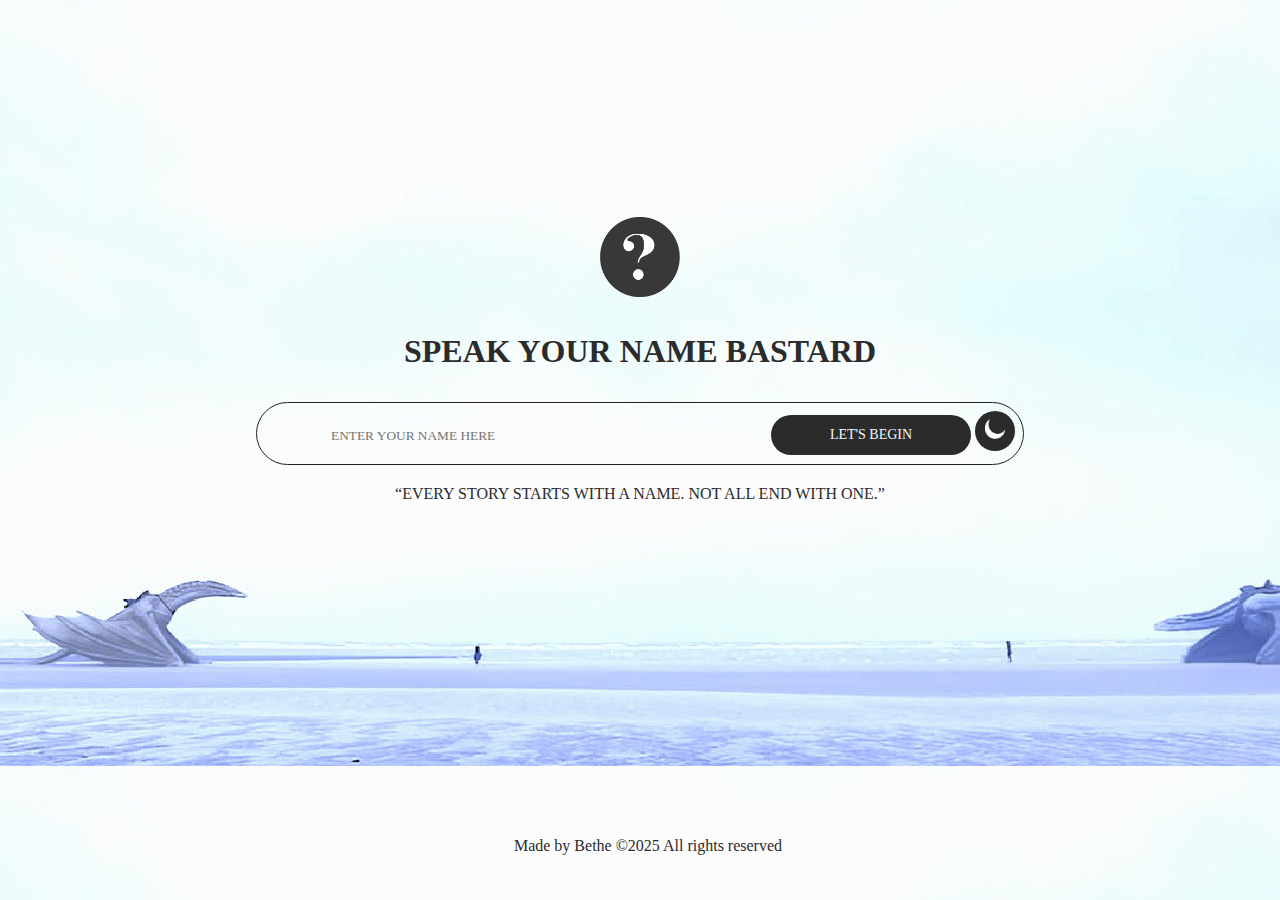
<file: index.html>
<!DOCTYPE html>
<html lang="en">
<head>
    <meta charset="UTF-8">
    <meta name="viewport" content="width=device-width, initial-scale=1.0">
    <title>Game of Quotes</title>
    <link rel="stylesheet" href="style.css">
</head>
<body>
    <div class="container">
        <div id="logo">
            <img src="./assets/Asset 1@2x.png" alt="logo" width="80px">
        </div>
        <div class="hero-content">
            <h1 class="hero-title">SPEAK YOUR NAME BASTARD</h1>
            <div class="hero-bar">
                <div class="hero">
                    <input type="text" class="input" id="input" placeholder="ENTER YOUR NAME HERE">
                    <div class="button-b">
                        <button class="begin button" id="begin">LET'S BEGIN</button>
                        <button class="night-mode button"><img class="image-night" src="./assets/nightAsset 3.png" alt="night img"></button>
                    </div>
                </div>
            </div>
            <p id="error"></p>
            <p>“EVERY STORY STARTS WITH A NAME. NOT ALL END WITH ONE.”</p>
        </div>
    </div>
    <script src="index.js" charset="UTF-8"></script>
</body>
<footer>Made by Bethe ©2025 All rights reserved </footer>
</html>
</file>
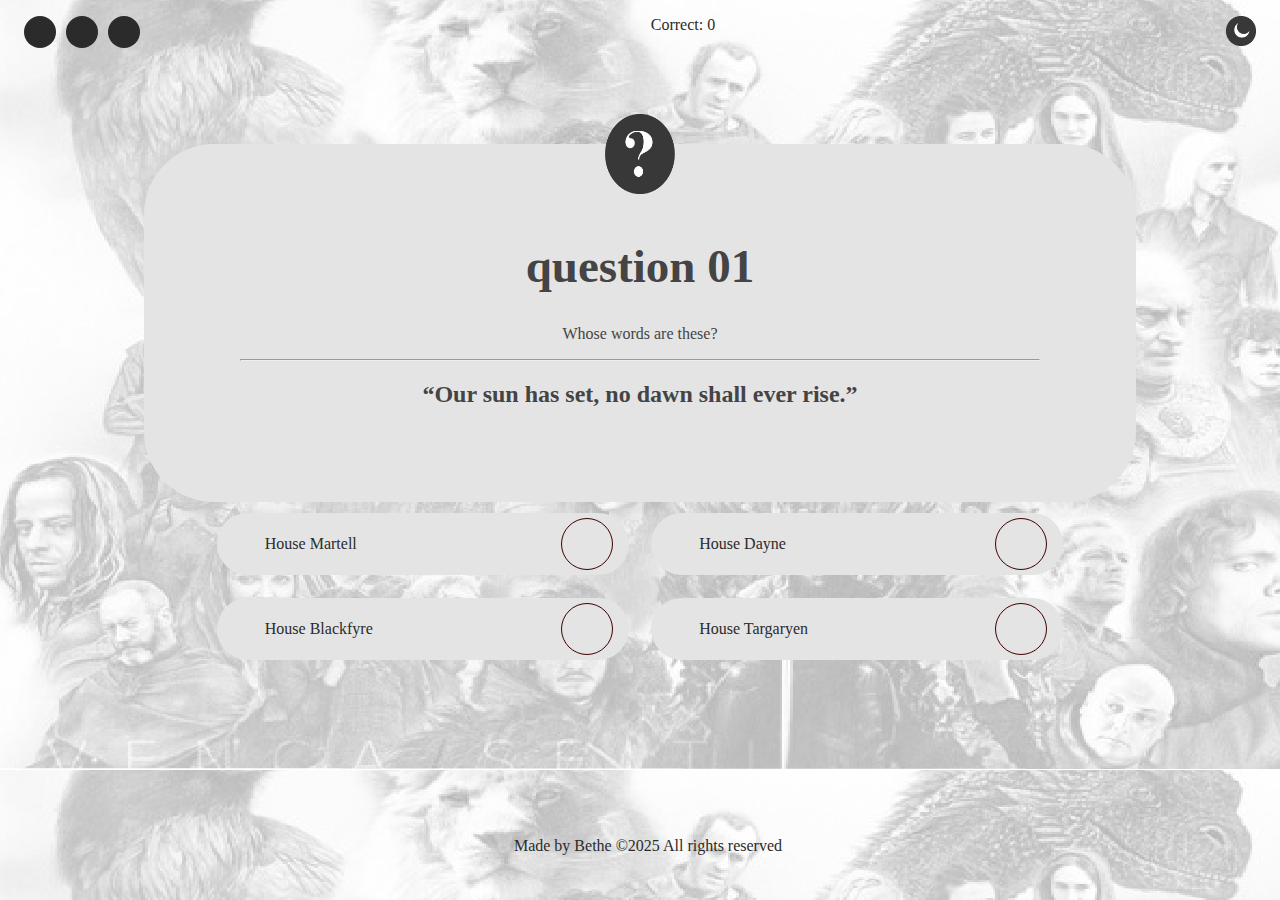
<file: die.html>
<!DOCTYPE html>
<html lang="en">
<head>
  <meta charset="UTF-8" />
  <meta name="viewport" content="width=device-width, initial-scale=1.0"/>
  <title>DIE MODE — For the Obsessed</title>
  <link rel="stylesheet" href="./style.css" />
</head>
<body class="dier game">

  <div class="game-bar">
    <div class="healthC">
      <div class="health"></div>
      <div class="health"></div>
      <div class="health"></div>
    </div>
    <div class="counter">Correct: <span id="correctCount">0</span></div>
    <img src="./assets/backAsset 10.png" alt="Back" height="30">
  </div>

  <div class="questionContainer">
    <img src="./assets/Asset 1@2x.png" alt="Logo" class="logo-on" style="height: 80px;">
    <div class="question-text">
      <h1 class="qno">question 01</h1>
      <p>Whose words are these?</p>
      <hr>
      <h2 class="quote">Quote will appear here...</h2>
    </div>
    <div class="question"></div>
  </div>

  <footer>Made by Bethe ©2025 All rights reserved</footer>

  <script>
    const questions = [
      {
        quote: "“Our sun has set, no dawn shall ever rise.”",
        choices: ["House Martell", "House Dayne", "House Blackfyre", "House Targaryen"],
        correct: 1
      },
      {
        quote: "“Fire and Blood.”",
        choices: ["House Targaryen", "House Lannister", "House Baratheon", "House Velaryon"],
        correct: 0
      },
      {
        quote: "“Unbowed, Unbent, Unbroken.”",
        choices: ["House Tyrell", "House Martell", "House Arryn", "House Greyjoy"],
        correct: 1
      },
      {
        quote: "“Aegon who was promised.”",
        choices: ["Jon Snow", "Daenerys", "Aegon VI", "Rhaegar Targaryen"],
        correct: 3
      },
      {
        quote: "“There is only one war that matters: the Great War.”",
        choices: ["Jon Snow", "Bran Stark", "Tormund", "Eddison Tollett"],
        correct: 0
      },
      {
        quote: "“The night is dark and full of terrors.”",
        choices: ["Melisandre", "Beric Dondarrion", "Thoros of Myr", "Stannis Baratheon"],
        correct: 0
      },
      {
        quote: "“We do not sow.”",
        choices: ["House Greyjoy", "House Bolton", "House Frey", "House Baratheon"],
        correct: 0
      },
      {
        quote: "“I am the sword in the darkness.”",
        choices: ["The Night's Watch", "House Stark", "Faith Militant", "Brotherhood Without Banners"],
        correct: 0
      },
      {
        quote: "“Fear cuts deeper than swords.”",
        choices: ["Arya Stark", "Syrio Forel", "Brienne of Tarth", "Sandor Clegane"],
        correct: 1
      },
      {
        quote: "“You murdered her children.”",
        choices: ["Oberyn Martell", "Ellaria Sand", "Cersei", "Daenerys"],
        correct: 0
      }
    ];

    let currentQuestion = 0;
    let health = 3;
    let correctAnswers = 0;

    const questionNumber = document.querySelector('.qno');
    const quoteText = document.querySelector('.quote');
    const questionContainer = document.querySelector('.question');
    const healthEls = document.querySelectorAll('.health');
    const correctCounter = document.getElementById('correctCount');

    function gameOver() {
      let name = localStorage.getItem("username");
      name = name ? name.toUpperCase() : "OBSESSED FOOL";
      questionContainer.style.display = "flex";
      questionContainer.style.justifyContent = "center";
      questionContainer.style.width = "100%";

      let title = "";
      let message = "";

      if (correctAnswers >= 9) {
        title = "🗡️ YOU WIELD BLACKFYRE";
        message = `${name}, you are Valyrian steel made flesh. None may challenge your lore.`;
      } else if (correctAnswers >= 7) {
        title = "🐺 GHOST NOW FOLLOWS YOU";
        message = `${name}, you walk in shadows, but the direwolf walks beside you.`;
      } else if (correctAnswers >= 4) {
        title = "🛡️ SWORN SWORD";
        message = `${name}, you bled, but did not break. The Citadel respects your mind.`;
      } else if (correctAnswers >= 2) {
        title = "⚔️ NAMELESS SQUIRE";
        message = `${name}, you stood before the lore and blinked. Still, there is time.`;
      } else {
        title = "🔥 FED TO DROGON";
        message = `${name}, you have failed House and Honor. May your ashes whisper shame.`;
      }

      questionNumber.textContent = title;
      quoteText.textContent = `${name}, ${title}`;
      questionContainer.innerHTML = `
        <p style="font-size: 20px; color: #2b2b2b; text-align: center">
          ${message}<br><br>
          You answered ${correctAnswers} correctly.<br>
          Valar Morghulis.
        </p>`;
    }

    function loadQuestion(index) {
      const q = questions[index];
      questionNumber.textContent = `question ${String(index + 1).padStart(2, '0')}`;
      quoteText.textContent = q.quote;
      questionContainer.innerHTML = "";

      q.choices.forEach((name, i) => {
        const div = document.createElement('div');
        div.className = 'choice';
        if (i === q.correct) div.dataset.correct = "true";

        div.innerHTML = `
          <p class="name">${name}</p>
          <div class="valid"></div>
        `;
        questionContainer.appendChild(div);
      });

      const allChoices = document.querySelectorAll('.choice');
      allChoices.forEach(choice => {
        choice.addEventListener('click', () => {
          allChoices.forEach(c => c.style.pointerEvents = "none");

          const isCorrect = choice.dataset.correct === "true";
          const icon = document.createElement('img');
          icon.src = isCorrect ? "./assets/right.png" : "./assets/wrong.png";
          choice.querySelector('.valid').appendChild(icon);

          if (isCorrect) {
            correctAnswers++;
            correctCounter.textContent = correctAnswers;
          } else {
            health--;
            if (healthEls[health]) {
              healthEls[health].style.visibility = "hidden";
            }

            const correctChoice = [...allChoices].find(c => c.dataset.correct === "true");
            const correctIcon = document.createElement('img');
            correctIcon.src = "./assets/right.png";
            correctChoice.querySelector('.valid').appendChild(correctIcon);
          }

          setTimeout(() => {
            if (health <= 0 || currentQuestion + 1 >= questions.length) {
              gameOver();
            } else {
              currentQuestion++;
              loadQuestion(currentQuestion);
            }
          }, 1500);
        });
      });
    }

    loadQuestion(currentQuestion);
  </script>
</body>
</html>
</file>
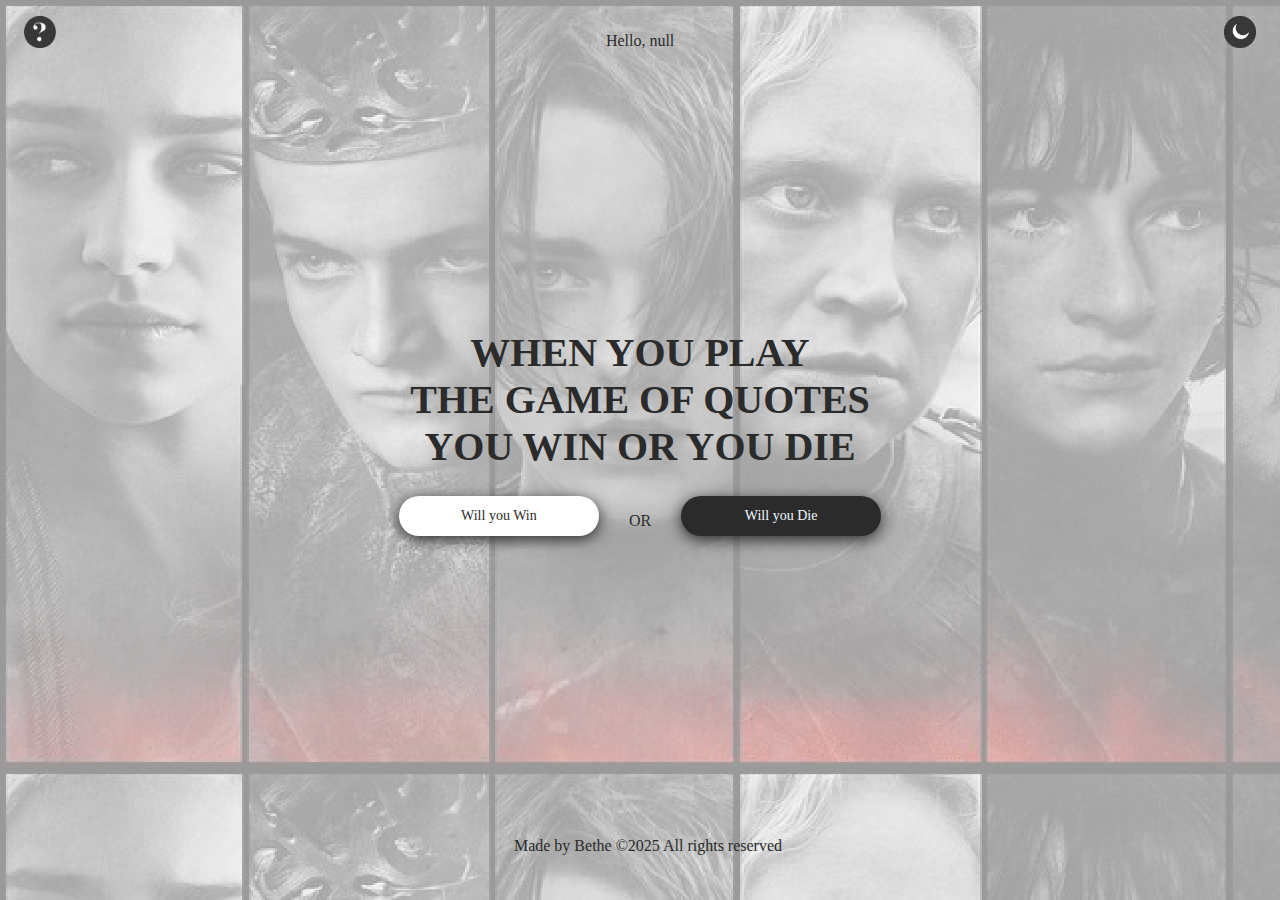
<file: level.html>
<!DOCTYPE html>
<html lang="en">
<head>
    <meta charset="UTF-8">
    <meta name="viewport" content="width=device-width, initial-scale=1.0">
    <title>WIN or DIE</title>
    <link rel="stylesheet" href="./style.css">
</head>
<body class="die">
    <div class="bar">
        <img src="./assets/Asset 1@2x.png" alt="">
        <p id="greet"></p>
        <img src="./assets/backAsset 10.png" alt="">
    </div>
    
    <div class="die-container">
        <div class="die-title">
            <h1 class="die-text">
            WHEN YOU PLAY <br>
            THE GAME OF QUOTES <br>
            YOU WIN OR YOU DIE <br>
            </h1>

        </div>
        <div class="buttons">
            <button class="win chose-button">Will you Win</button>
            <p id="or">OR</p>
            <button class="die chose-button">Will you Die</button>
        </div>
    </div>
    <script src="./index.js" charset="UTF-8"></script>
</body>
<footer>Made by Bethe ©2025 All rights reserved </footer>
</html>
</file>
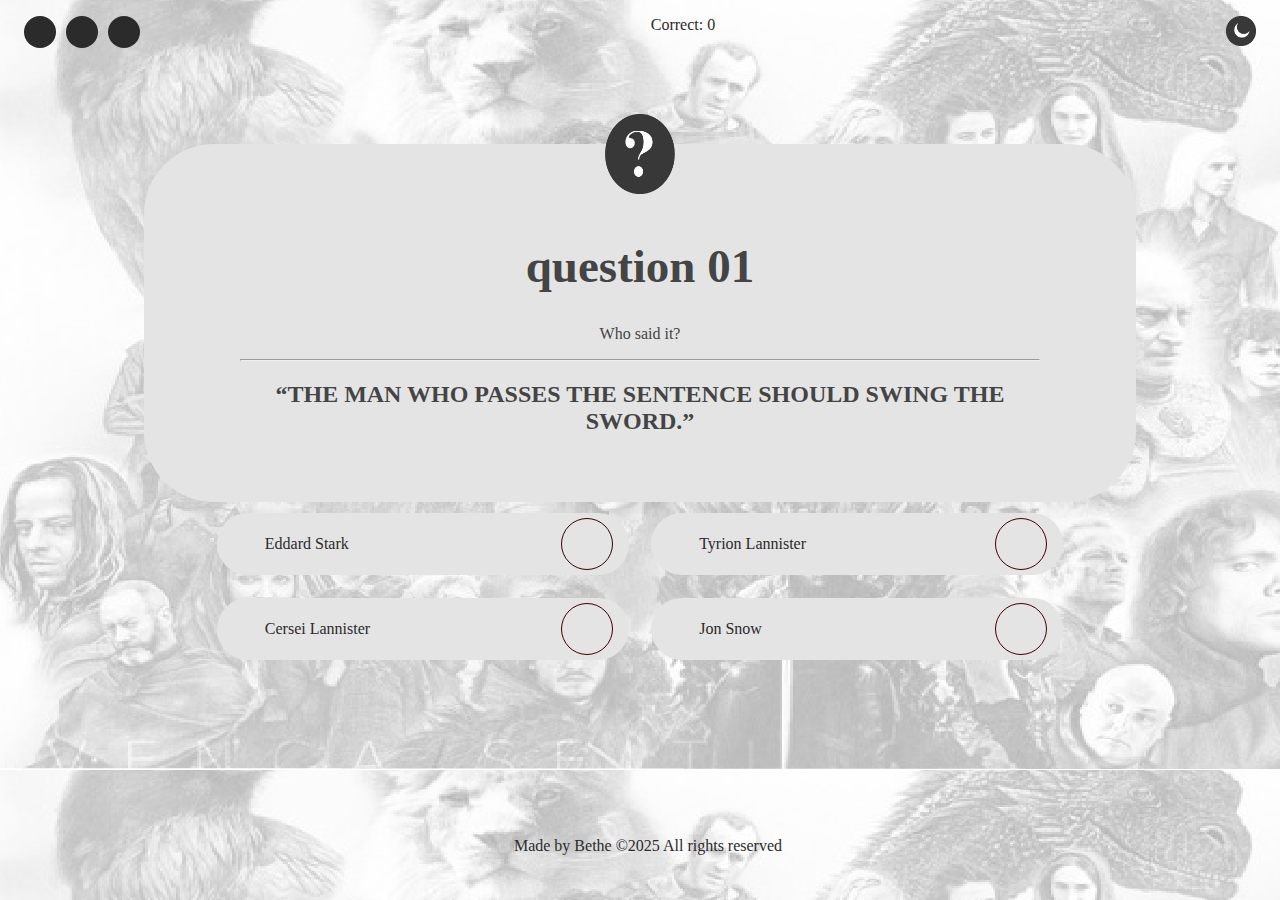
<file: win.html>
<!DOCTYPE html>
<html lang="en">
<head>
  <meta charset="UTF-8" />
  <meta name="viewport" content="width=device-width, initial-scale=1.0"/>
  <link rel="stylesheet" href="style.css" />
  <title>Who said it?</title>
</head>
<body class="game">

  <div class="game-bar">
    <div class="healthC">
      <div class="health"></div>
      <div class="health"></div>
      <div class="health"></div>
    </div>
    <div class="counter">Correct: <span id="correctCount">0</span></div>
    <img src="./assets/backAsset 10.png" alt="Back" height="30">
  </div>

  <div class="questionContainer">
    <img src="./assets/Asset 1@2x.png" alt="Logo" class="logo-on" style="height: 80px;">
    <div class="question-text">
      <h1 class="qno">question 01</h1>
      <p>Who said it?</p>
      <hr>
      <h2 class="quote">Quote will appear here...</h2>
    </div>
    <div class="question"></div>
  </div>

  <footer>Made by Bethe ©2025 All rights reserved</footer>

  <script>
    const questions = [
      {
        quote: "“THE MAN WHO PASSES THE SENTENCE SHOULD SWING THE SWORD.”",
        choices: ["Eddard Stark", "Tyrion Lannister", "Cersei Lannister", "Jon Snow"],
        correct: 0
      },
      {
        quote: "“CHAOS ISN’T A PIT. CHAOS IS A LADDER.”",
        choices: ["Varys", "Petyr Baelish", "Tywin Lannister", "Bran Stark"],
        correct: 1
      },
      {
        quote: "“I DRINK AND I KNOW THINGS.”",
        choices: ["Tyrion Lannister", "Jaime Lannister", "The Hound", "Bronn"],
        correct: 0
      },
      {
        quote: "“WHAT DO WE SAY TO THE GOD OF DEATH? NOT TODAY.”",
        choices: ["Melisandre", "Arya Stark", "Syrio Forel", "Brienne of Tarth"],
        correct: 2
      },
      {
        quote: "“POWER RESIDES WHERE MEN BELIEVE IT RESIDES.”",
        choices: ["Tyrion Lannister", "Varys", "Petyr Baelish", "Cersei Lannister"],
        correct: 1
      },
      {
        quote: "“THE THINGS I DO FOR LOVE.”",
        choices: ["Tyrion", "Ned Stark", "Jaime Lannister", "Robb Stark"],
        correct: 2
      },
      {
        quote: "“A LION DOES NOT CONCERN HIMSELF WITH THE OPINION OF SHEEP.”",
        choices: ["Tywin Lannister", "Cersei", "Tommen", "Stannis Baratheon"],
        correct: 0
      },
      {
        quote: "“THE NORTH REMEMBERS.”",
        choices: ["Sansa Stark", "Arya Stark", "Theon Greyjoy", "Ramsay Bolton"],
        correct: 0
      },
      {
        quote: "“NEVER FORGET WHAT YOU ARE, THE REST OF THE WORLD WILL NOT.”",
        choices: ["Tyrion", "Ned", "Bran", "Jorah"],
        correct: 0
      },
      {
        quote: "“VALAR MORGHULIS.”",
        choices: ["Jaqen H'ghar", "Arya Stark", "Cersei", "Missandei"],
        correct: 0
      },
      {
        quote: "“WHEN YOU PLAY THE GAME OF THRONES, YOU WIN OR YOU DIE.”",
        choices: ["Cersei Lannister", "Daenerys Targaryen", "Arya Stark", "Sansa Stark"],
        correct: 0
      },
      {
        quote: "“A MIND NEEDS BOOKS AS A SWORD NEEDS A WHETSTONE.”",
        choices: ["Jon Snow", "Samwell Tarly", "Tyrion Lannister", "Bran Stark"],
        correct: 2
      },
      {
        quote: "“WINTER IS COMING.”",
        choices: ["Ned Stark", "Jon Snow", "Bran Stark", "Benjen Stark"],
        correct: 0
      },
      {
        quote: "“DRACARYS.”",
        choices: ["Missandei", "Daenerys Targaryen", "Rhaegal", "Grey Worm"],
        correct: 1
      }
    ];

    let currentQuestion = 0;
    let health = 3;
    let correctAnswers = 0;

    const questionNumber = document.querySelector('.qno');
    const quoteText = document.querySelector('.quote');
    const questionContainer = document.querySelector('.question');
    const healthEls = document.querySelectorAll('.health');
    const correctCounter = document.getElementById('correctCount');

function gameOver(type) {
  let name = localStorage.getItem("username");
  name = name ? name.toUpperCase() : "WARRIOR";
  questionContainer.style.display = "flex";
  questionContainer.style.justifyContent = "center";
  questionContainer.style.width = "100%";

  let title = "";
  let message = "";

  if (type === "dead") {
    title = "Your watch has ended...";
    message = `You answered ${correctAnswers} with honor.<br>
               Like snow melting under the sun, even the strongest must fall.`;
  } else {
    // Award title based on performance
    if (correctAnswers >= 10) {
      title = "🐉 DRAGON RIDER";
      message = `${name}, the skies are yours.<br>You ride the storm on dragon wings.`;
    } else if (correctAnswers >= 7) {
      title = "🤴 HAND OF THE KING";
      message = `${name}, you walk the halls of power.<br>Your counsel shapes kingdoms.`;
    } else if (correctAnswers >= 4) {
      title = "🗡️ KNIGHT OF THE REALM";
      message = `${name}, you fought with valor.<br>The crown watches with curious eyes.`;
    } else if (correctAnswers >= 2) {
      title = "❄️ WATCHER ON THE WALL";
      message = `${name}, duty is your reward.<br>Exiled to the Wall, but alive.`;
    } else {
      title = "☠️ DISHONORED PEASANT";
      message = `${name}, you fell on your own sword.<br>Not even Ghost remembers your name.`;
    }
  }

  questionNumber.textContent = title;
  quoteText.textContent = `${name}, ${title}`;
  questionContainer.innerHTML = `
    <p style="font-size: 20px; color: #2b2b2b; text-align: center">
      ${message}<br><br>
      You answered ${correctAnswers} correctly.
    </p>`;
}


    function loadQuestion(index) {
      const q = questions[index];
      questionNumber.textContent = `question ${String(index + 1).padStart(2, '0')}`;
      quoteText.textContent = q.quote;
      questionContainer.innerHTML = "";

      q.choices.forEach((name, i) => {
        const div = document.createElement('div');
        div.className = 'choice';
        if (i === q.correct) div.dataset.correct = "true";

        div.innerHTML = `
          <p class="name">${name}</p>
          <div class="valid"></div>
        `;
        questionContainer.appendChild(div);
      });

      const allChoices = document.querySelectorAll('.choice');
      allChoices.forEach(choice => {
        choice.addEventListener('click', () => {
          allChoices.forEach(c => c.style.pointerEvents = "none");

          const isCorrect = choice.dataset.correct === "true";
          const icon = document.createElement('img');
          icon.src = isCorrect ? "./assets/right.png" : "./assets/wrong.png";
          choice.querySelector('.valid').appendChild(icon);

          if (isCorrect) {
            correctAnswers++;
            correctCounter.textContent = correctAnswers;
          } else {
            health--;
            if (healthEls[health]) {
              healthEls[health].style.visibility = "hidden";
            }
            const correctChoice = [...allChoices].find(c => c.dataset.correct === "true");
            const correctIcon = document.createElement('img');
            correctIcon.src = "./assets/right.png";
            correctChoice.querySelector('.valid').appendChild(correctIcon);
          }

          setTimeout(() => {
            if (health <= 0) {
              gameOver("dead");
            } else if (currentQuestion + 1 >= questions.length) {
              gameOver("win");
            } else {
              currentQuestion++;
              loadQuestion(currentQuestion);
            }
          }, 1500);
        });
      });
    }

    loadQuestion(currentQuestion);
  </script>
</body>
</html>
</file>
<file: style.css>
body{
    background-image: url(./assets/backAsset\ 7.png);
    color: #2b2b2b;
    font-family: Engravers MT;
}
body.game{
    background-image: url(./assets/back11Asset\ 12.png);
}
body.die{
    background-image: url(./assets/backAsset\ 9.png);
}

.container{
    display: flex;
    flex-direction: column;
    justify-content: center;
    align-items: center;
    height: 80vh;
}
.hero-content{
    display: flex;
    flex-direction: column;
    justify-content: center;
    align-items: center;
}
.hero-title{
    margin: 2rem;
}

.hero-bar{
    width: 750px;
    height: 45px;
    border: 1px solid rgb(33, 33, 33);
    border-radius: 50px;
    padding: 8px;
    transition: all 0.3s ease;
}
.hero{
    display: flex;
    justify-content: space-between;
}
.input{
    border: none;
    margin: 1rem 4rem;
    background: none;
    font-family: Engravers MT;
    outline: none;

}

.button{
    border-radius: 50px;
    border: none;
    background-color: #2b2b2b;
    transition: all 0.2s ease;
    
}
.night-mode{
    width: 40px;
    height: 40px;
}
.begin{
    height: 40px;
    font-size: 14px;
    width: 200px;
    font-family: Engravers MT;
    color: aliceblue;
}
#error{
    margin: 2px;
    color: #a0330060;
    font-weight: 100;
}
.button:hover{
    transform: scale(1.05);
    margin: 0 5pxpx;
    
}

.image-night{
    width: 20px;
    height: 20px;
    align-items: center;
}

.die-container{
    display: flex;
    flex-direction: column;
    align-items: center;
    justify-content: center;
    text-align: center;
    height: 80vh;
}
.buttons{
    display: flex;
    gap: 30px;
}
.chose-button{
    border-radius: 50px;
    border: none;
    background-color: #2b2b2b;
    transition: all 0.2s ease;
    height: 40px;
    font-size: 14px;
    width: 200px;
    font-family: Engravers MT;
    color: aliceblue;
    box-shadow: 0 4px 15px #2b2b2b;
    transition: all 0.2s ease;
}

.chose-button:hover{
    transform: scale(1.05);
}

.win{
    color:#2b2b2b;
    background-color: white;
}

.die-text{
    font-size: 2.5rem;
}

.greet{
    text-align: center;
}
.bar{
    display: flex;
    justify-content: space-between;
    margin: 1rem;
    height: 2rem;
}
.healthC{
    display: flex;
    gap: 10px;
}
.health{
    width: 2rem;
    height: 2rem;
    border-radius: 50%;
    background-color: #2b2b2b;

}
.game-bar{
    display: flex;
    justify-content: space-between;
    margin: 1rem;
    height: 2rem;
}
.questionContainer{
    display: flex;
    flex-direction: column;
    justify-content: center;
    align-items: center;
    text-align: center;
}
.logo-on{
    position: relative;
    top: 50px;
    width: 70px;
    border: 20% solid;
}
.question-text{
    background-color: rgb(228, 228, 228);
    width: 800px;
    height: 230px;
    padding: 4rem 6rem;
    border-radius: 70px;
    color: #444444;
}
.qno{
    font-size: 47px;
}
.question{
    display: grid;
    grid-template-columns: 1fr 1fr;
    grid-template-rows: 1fr 1fr;
}
.choice{
    display: flex;
    justify-content: space-between;
    align-items: center;
    background-color: rgb(228, 228, 228);
    margin: 0.7rem;
    padding: 1rem;
    width: 380px;
    height: 30px;
    border-radius: 50px;
    transition: all 0.2s ease;
}
.choice:hover{
    border: 1px solid #400000;
    border-style: inset;
}
.name{
    margin: 0 2rem;
}
.valid{
    display: flex;
    justify-content: center;
    align-items: center;
    width: 50px;
    height: 50px;
    border-radius: 50%;
    border: 1.5px solid #400000;
}
footer{
    width: 100%;
    text-align: center;
    position: absolute;
    top: 93vh;
}
</file>
